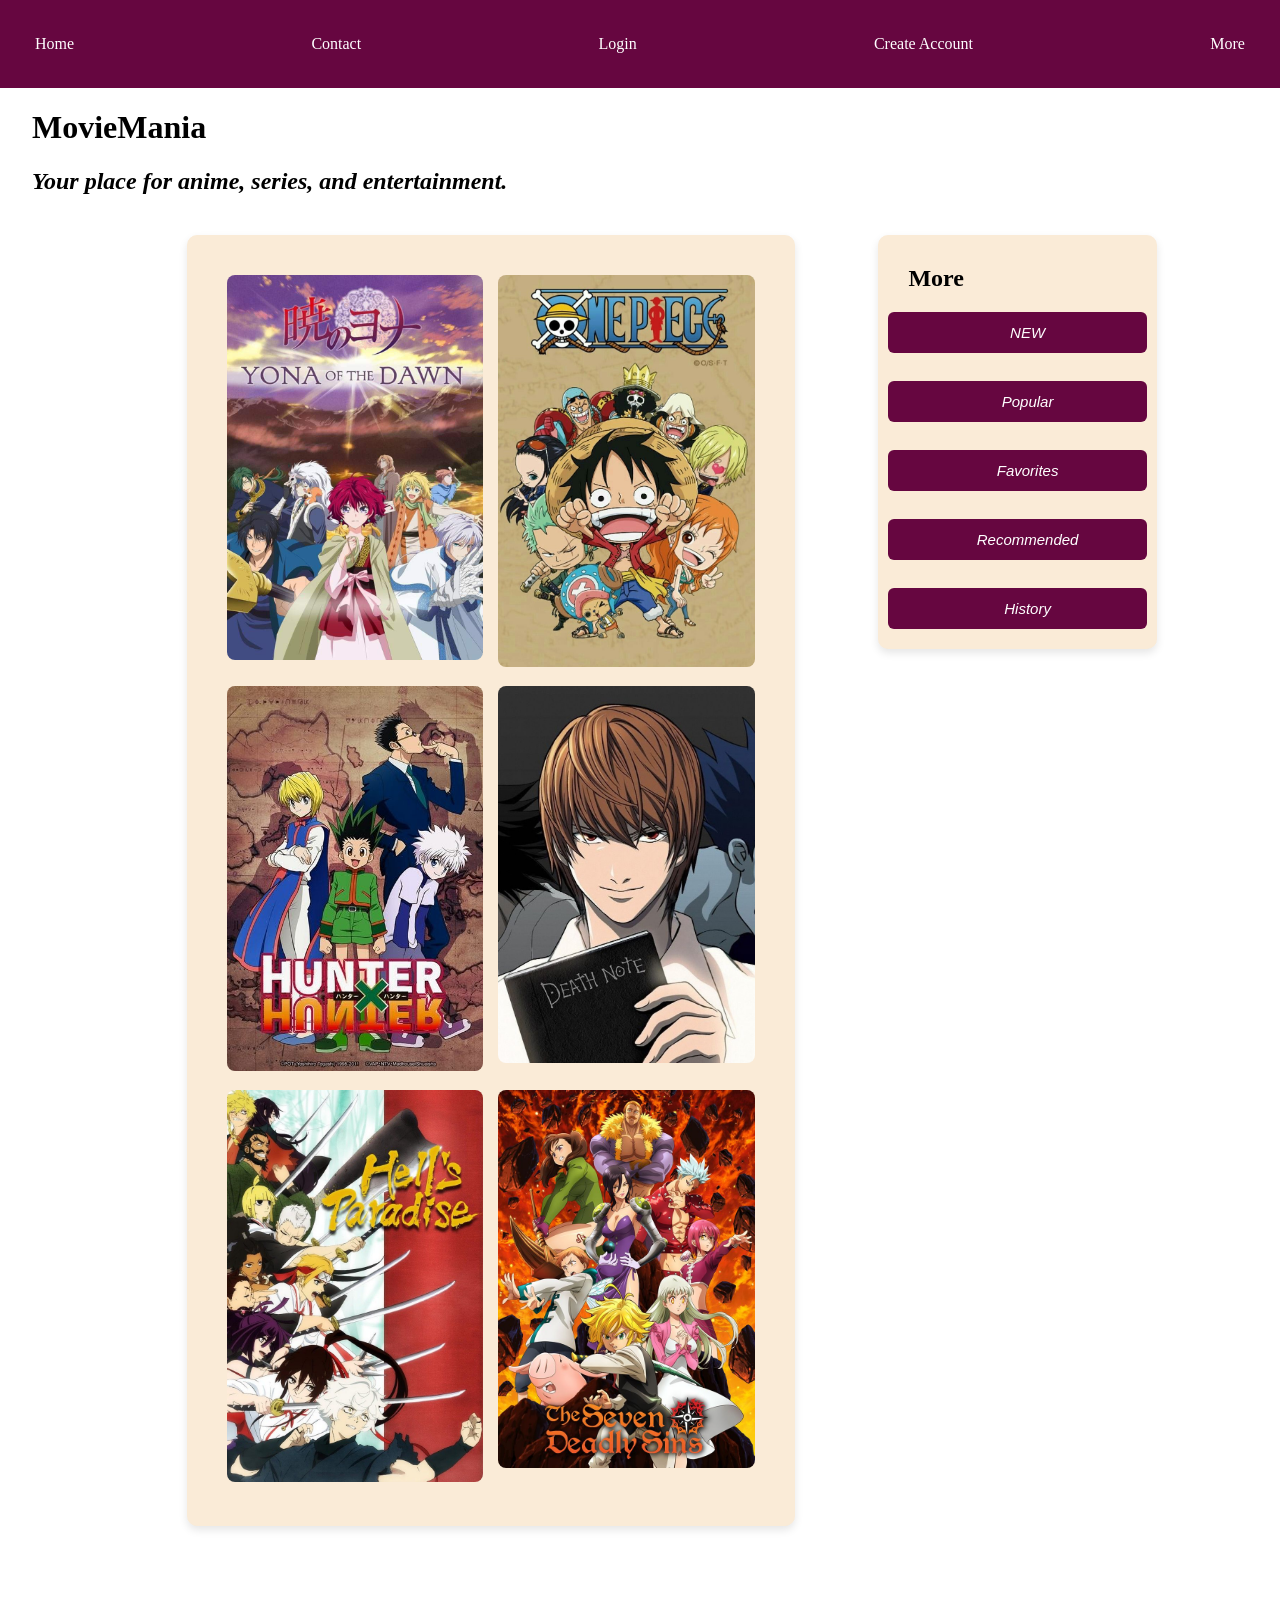
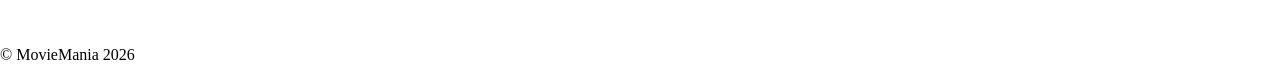
<file: index.html>
<!DOCTYPE html>
<html lang="sv">
<head>
    <meta charset="UTF-8">
    <meta name="viewport" content="width=device-width, initial-scale=1.0">
    <link rel="stylesheet" href="styles/index.css">
    <title>MovieMania</title>
</head>


<body>
    <header>
        <nav>
            <ul class="div1">
                <li><a href="index.html">Home</a></li>
                <li><a href="Kontakta.html">Contact</a></li>
                <li><a href="loggin.html">Login</a></li>
                <li><a href="skapakonto.html">Create Account</a></li>
                <li><a href="läsmer.html">More</a></li>
            </ul>
        </nav>
    </header>

<main>
    <h1>MovieMania </h1>
    <h2 style="font-style:oblique;"> Your place for anime, series, and entertainment.</h2>




<div class="home-layout">

    <div class="container-wrapper">
        <div class="container">
            <div><img src="images/bild1.jpg" alt="Yona of the Dawn "></div>
            <div><img src="images/bild2.jpg" alt=" One piece"></div>
            <div><img src="images/bild3.jpg" alt="Hunter X Hunter"></div>
            <div><img src="images/bild4.jpg" alt=" Death Note"></div>
            <div><img src="images/bild5.jpg" alt="Hell´s Paradise"></div>
            <div><img src="images/bild6.jpg" alt="The seven deadly sins"></div>
        </div>
    </div>

    <div class="side-wrapper">
        <h2>More</h2>
        <div class="side-menu">
        
            <button>NEW</button><br>
            <button>Popular</button><br>
            <button>Favorites</button><br>
            <button>Recommended</button><br>
            <button>History</button>
        
    </div>
</div>

</div>




</main>

<b></b>
<footer >
    <p>© MovieMania 2026</p>
</footer>

</body>
</html>
</file>
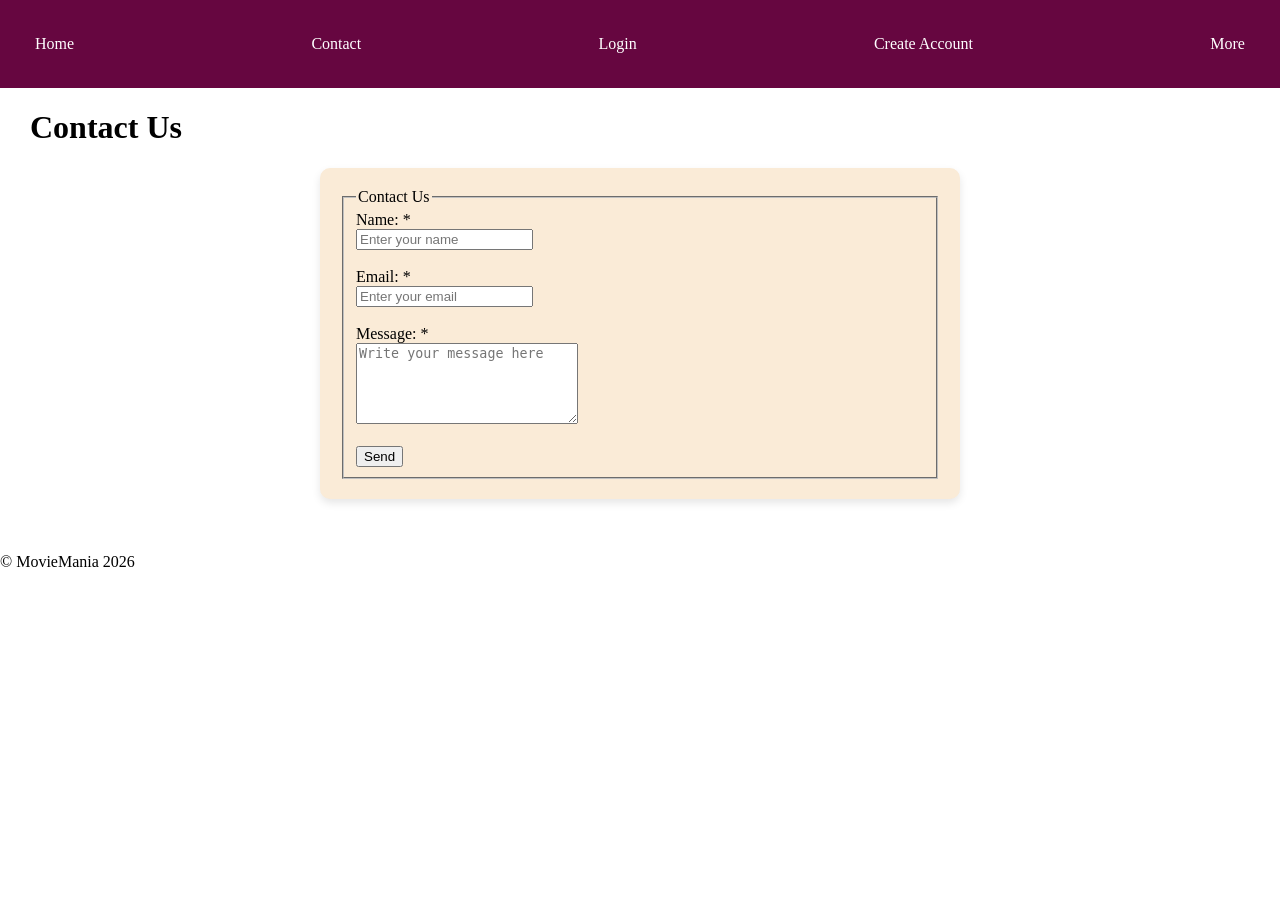
<file: Kontakta.html>
<!DOCTYPE html>
<html lang="sv">
<head>
    <meta charset="UTF-8">
    <meta name="viewport" content="width=device-width, initial-scale=1.0">
    <link rel="stylesheet" href="styles/index.css">
    <title>Contact</title>
</head>


<body>
    <header>
        <nav>
            <ul class="div1">
                <li><a href="index.html">Home</a></li>
                <li><a href="Kontakta.html">Contact</a></li>
                <li><a href="loggin.html">Login</a></li>
                <li><a href="skapakonto.html">Create Account</a></li>
                <li><a href="läsmer.html">More</a></li>
            </ul>
        </nav>
    </header>

    
    <h1 style="padding-left: 30px;">Contact Us </h1>
<div class="kontakt">
<fieldset>
            <legend>Contact Us</legend>


        <form action="#" method="post">

        <label for="name">Name: *</label><br>
        <input type="text" id="name" name="username" placeholder="Enter your name" required><br><br>

        <label for="email">Email:  *</label><br>
        <input type="email" id="email" name="email" placeholder="Enter your email" required><br><br>

        <label for="message">Message:  *</label><br>
        <textarea id="message" name="message" rows="5" cols="25" required placeholder="Write your message here"></textarea><br><br>

        <button type="submit">Send</button>

    </form></fieldset>
</div>




<br><b></b>
<footer >
    <p>© MovieMania 2026</p>
</footer>

</body>
</html>
</file>
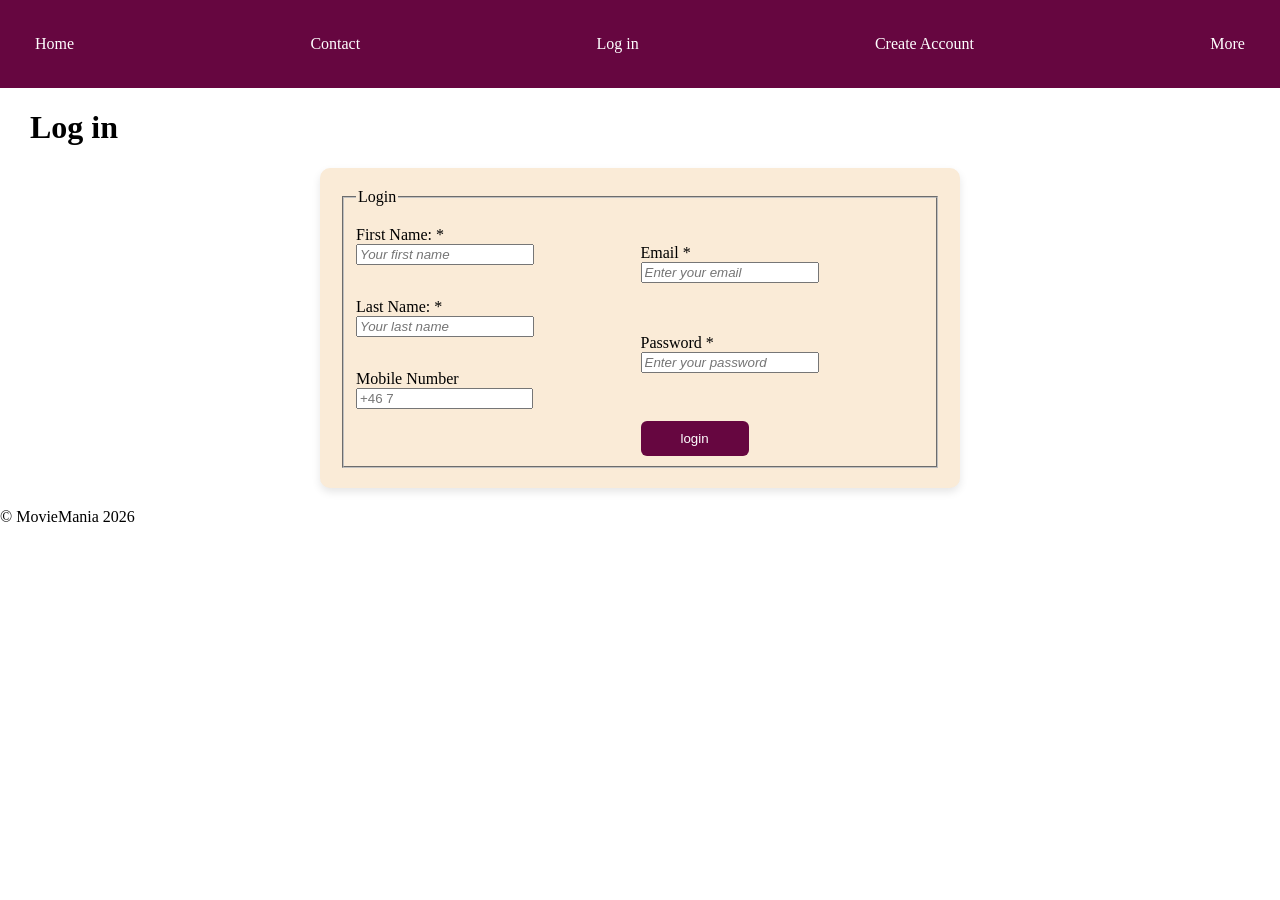
<file: loggin.html>
<!DOCTYPE html>
<html lang="sv">
<head>
    <meta charset="UTF-8">
    <meta name="viewport" content="width=device-width, initial-scale=1.0">
    <link rel="stylesheet" href="styles/index.css">
    <link rel="stylesheet" href="styles/login.css">
    <title>Log in</title>
</head>



<body>
    <header>
        <nav>
        
            <ul class="div1">
                <li><a href="index.html">Home</a></li>
                <li><a href="Kontakta.html">Contact</a></li>
                <li><a href="loggin.html">Log in</a></li>
                <li><a href="skapakonto.html">Create Account</a></li>
                <li><a href="läsmer.html">More</a></li>
            </ul>
        </nav>
    </header>

        <h1 style="padding-left: 30px;">Log in </h1>



        <main> 
    <form action="https://postman-echo.com/get" method="get" class="form">

        <fieldset>
            <legend>Login</legend>

    <div class="form-grid">
        
        <div class="left">
        <label for="fname">First Name: *</label>
        <input type="text" id="fname" name="fname" required placeholder="Your first name" style="font-style:oblique;"><br><br>

        <label for="lname">Last Name: *</label>
        <input type="text" id="lname" name="lname" required placeholder="Your last name" style="font-style:oblique;"><br><br>

        <label for="mobile">Mobile Number</label>
        <input type="tel" id="mobile" name="mobile" placeholder="+46 7">
        </div>

        <div class="right"><br>
        <label>Email   *</label>
        <input type="email" required placeholder="Enter your email" style="font-style:oblique;"><br><br>    <br> 

        
        <label>Password   *</label>
        <input type="password" required placeholder="Enter your password" style="font-style:oblique;"><br><br>
    
    <input type="submit" value="login" class="login-btn">
        </div>

    </div>



</fieldset>
    </form> 

</main>


<b></b>
<footer>
    <p>© MovieMania 2026</p>
</footer>



</body>
</html>
</file>
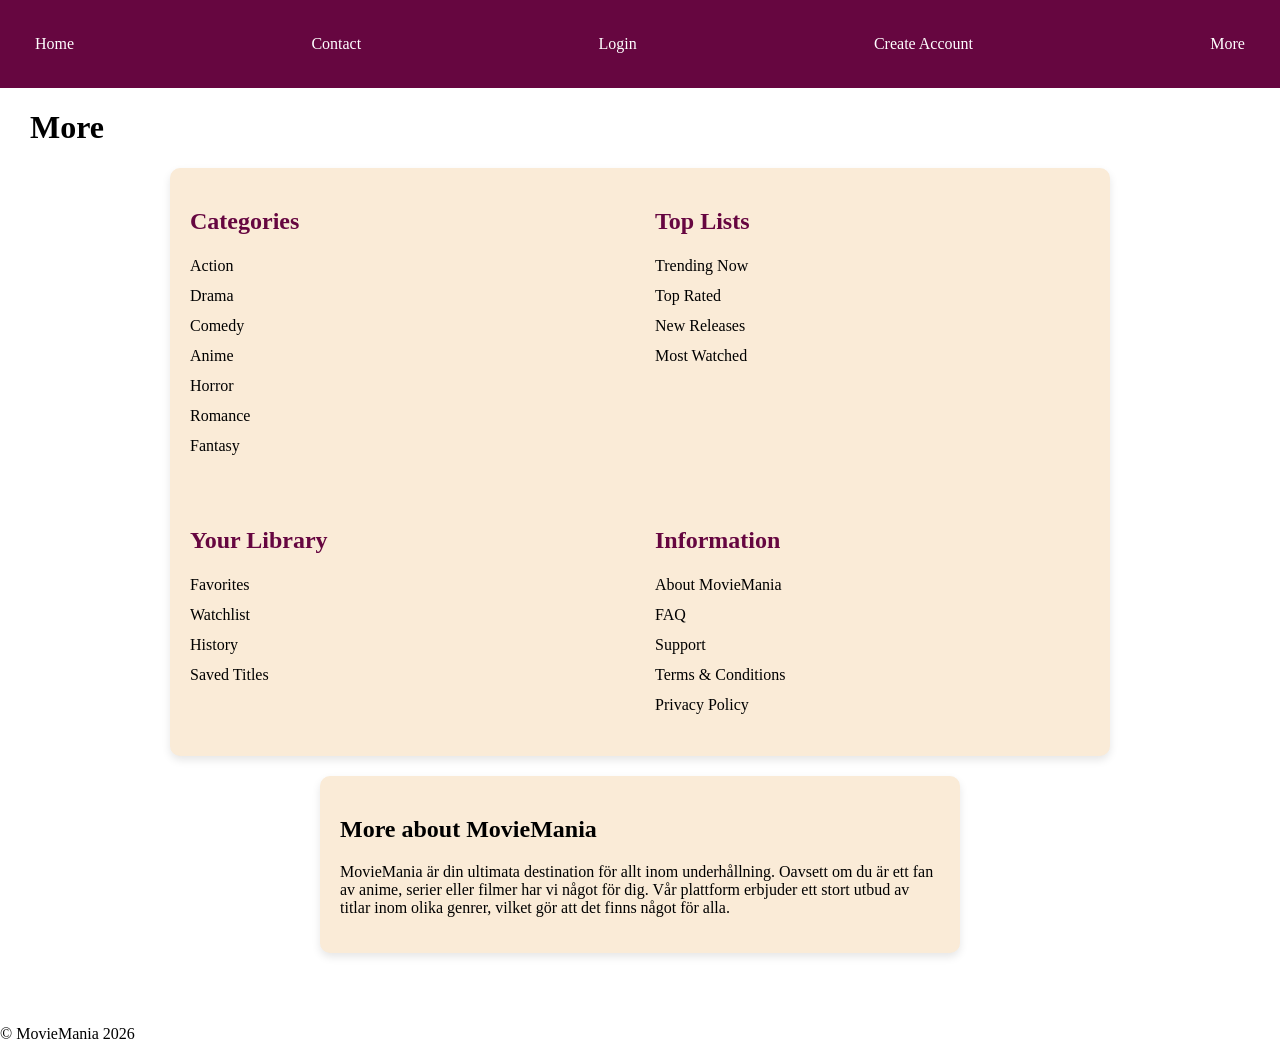
<file: läsmer.html>
<!DOCTYPE html>
<html lang="sv">
<head>
    <meta charset="UTF-8">
    <meta name="viewport" content="width=device-width, initial-scale=1.0">
    <link rel="stylesheet" href="styles/index.css">
    <title>More</title>
</head>


<body>
    <header>
        <nav>
            <ul class="div1">
                <li><a href="index.html">Home</a></li>
                <li><a href="Kontakta.html">Contact</a></li>
                <li><a href="loggin.html">Login</a></li>
                <li><a href="skapakonto.html">Create Account</a></li>
                <li><a href="läsmer.html">More</a></li>
            </ul>
        </nav>
    </header>

<h1 style="padding-left: 30px;">More </h1>


<main>


<div class="more-wrapper"> 
    <section> 
    <h2>Categories</h2> 
        <ul> 
            <li>Action</li> 
            <li>Drama</li> 
            <li>Comedy</li> 
            <li>Anime</li> 
            <li>Horror</li> 
            <li>Romance</li> 
            <li>Fantasy</li> 
        </ul> </section> 
        
    <section> 
    <h2>Top Lists</h2> 
        <ul> 
            <li>Trending Now</li> 
            <li>Top Rated</li> 
            <li>New Releases</li> 
            <li>Most Watched</li> 
        </ul> </section> 
        
    <section> 
    <h2>Your Library</h2> 
        <ul> 
            <li>Favorites</li> 
            <li>Watchlist</li> 
            <li>History</li> 
            <li>Saved Titles</li> 

        </ul> </section> 
        
    <section> 
    <h2>Information</h2> 
        <ul> 
            <li>About MovieMania</li> 
            <li>FAQ</li> 
            <li>Support</li> 
            <li>Terms & Conditions</li> 
            <li>Privacy Policy</li> 
        </ul> </section> 
    </div> 



<article class="more-info">
    <h2>More about MovieMania</h2>
    <p>MovieMania är din ultimata destination för allt inom underhållning. Oavsett om du är ett fan av anime, serier eller filmer har vi något för dig. Vår plattform erbjuder ett stort utbud av titlar inom olika genrer, vilket gör att det finns något för alla.</p>
</article>

</main>


    <br><br>
<footer>
    <p>© MovieMania 2026</p>
</footer>
    
</body>
</html>
</file>
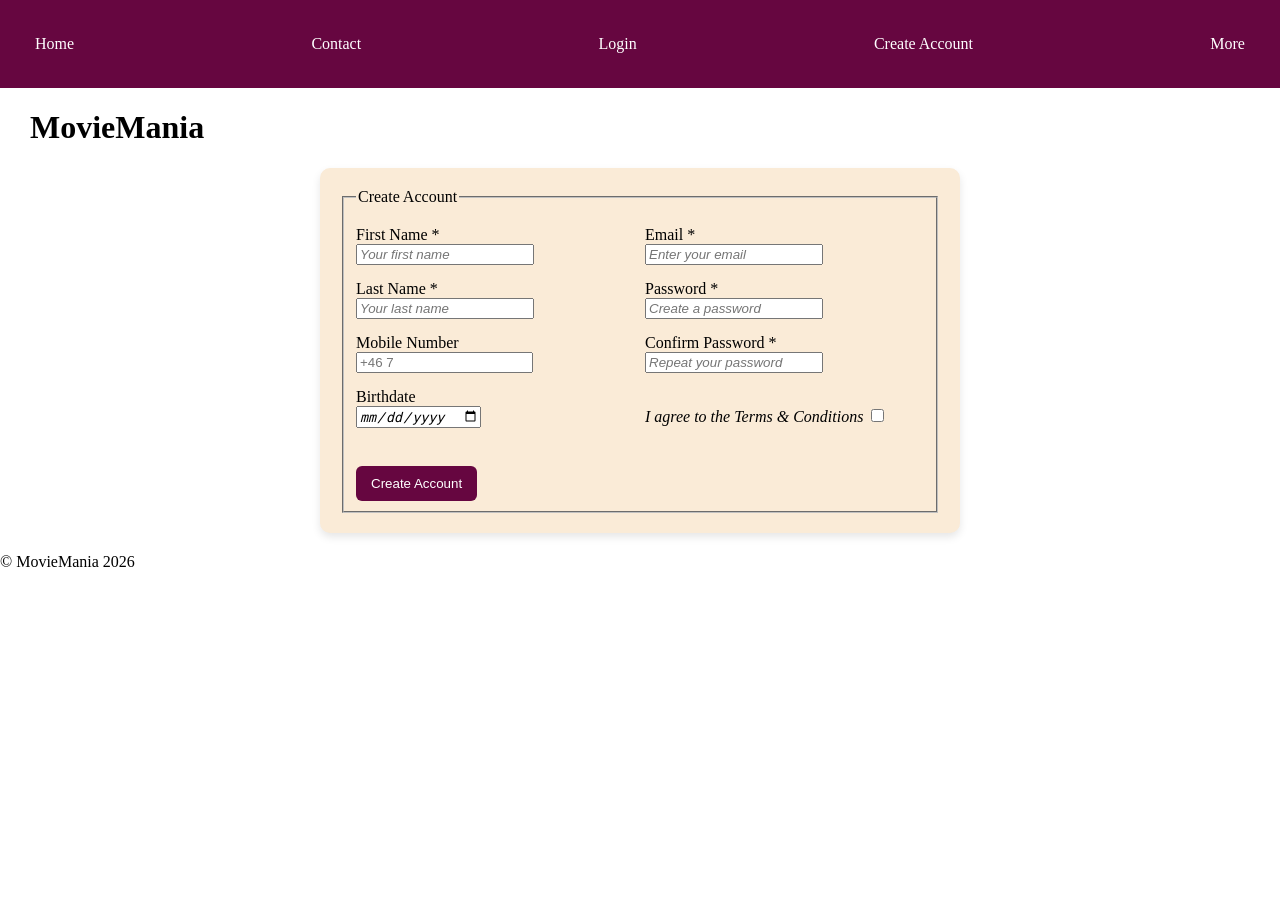
<file: skapakonto.html>
<!DOCTYPE html>
<html lang="sv">
<head>
    <meta charset="UTF-8">
    <meta name="viewport" content="width=device-width, initial-scale=1.0">
    <link rel="stylesheet" href="styles/index.css">
    <link rel="stylesheet" href="styles/skapa.css">

    <title>Skapa konto</title>
</head>



<body>
    <header>
        <nav>
            <ul class="div1">
                <li><a href="index.html">Home</a></li>
                <li><a href="Kontakta.html">Contact</a></li>
                <li><a href="loggin.html">Login</a></li>
                <li><a href="skapakonto.html">Create Account</a></li>
                <li><a href="läsmer.html">More</a></li>
            </ul>
        </nav>
    </header>


<h1 style="padding-left: 30px;">MovieMania </h1>


<main> 
    
    <form action="https://postman-echo.com/get" method="get" class="form"> 
        <fieldset> 
            <legend>Create Account</legend> 
        
        <div class="form-grid"> 

            <div class="left-col"> 
        <label for="fname">First Name *</label> 
        <input type="text" id="fname" name="fname" required placeholder="Your first name" style="font-style:oblique;"> 
        
        <label for="lname">Last Name *</label> 
        <input type="text" id="lname" name="lname" required placeholder="Your last name " style="font-style:oblique;"> 
        
        <label for="mobile">Mobile Number</label> 
        <input type="tel" id="mobile" name="mobile" placeholder="+46 7"> 
        
        <label for="birth">Birthdate</label> 
        <input type="date" id="birth" name="birth" style="font-style:oblique;"> </div> 
        
            <div class="right-col"> 
        <label for="email">Email *</label> 
        <input type="email" id="email" name="email" required placeholder="Enter your email" style="font-style:oblique;" > 
        
        <label for="password">Password *</label> 
        <input type="password" id="password" name="password" required placeholder="Create a password" style="font-style:oblique;"> 
        
        <label for="confirm">Confirm Password *</label> 
        <input type="password" id="confirm" name="confirm" required placeholder="Repeat your password" style="font-style:oblique;"> <br><br>
        
        <label style="font-style:oblique;"> I agree to the Terms & Conditions <input type="checkbox" required> 
        
        </label> 
    </div> 
</div> 
        <br>
        <input type="submit" value="Create Account" class="login-btn"> 
    
    </fieldset> 
</form> 
</main>

<b></b>
<footer>
    <p>© MovieMania 2026  </p>
</footer>

</body>
</html>
</file>
<file: styles/index.css>
body {
    margin: 0;
    min-height: 100vh;
}

main {
    padding: 0 32px;
}


nav {
    background: rgb(102, 6, 64);
    padding: 35px;
}

nav ul,
.div1 {
    display: flex;
    list-style: none;
    padding: 0;
    margin: 0;
}

nav ul {
    gap: 5%;
    padding-left: 10px;
}

.div1 {
    justify-content: space-between;
    align-items: center;
    gap: 15px;
}

nav a {
    text-decoration: none;
    color: white;
    font-size: 1rem;
}

nav a:hover {
    color: rgb(255, 0, 153);
}




.home-layout {
    display: flex;
    flex-direction: column;   
    margin: 20px auto;
    width: 85%;
}



.container {
    display: grid;
    grid-template-columns: 1fr;
    gap: 15px;
    padding: 20px;
    justify-items: center;
}

.container img {
    width: 100%;
    max-width: 300px;
    height: auto;
    border-radius: 8px;
}

.container-wrapper {
    background-color: antiquewhite;
    margin: 20px auto 100px;
    width: 55%;
    max-width: 900px;
    padding: 20px;
    border-radius: 10px;
    box-shadow: 0 4px 8px rgba(0, 0, 0, 0.1);
}


.side-wrapper {
    background-color: antiquewhite;
    width: 25%;
    padding: 10px;
    margin: 20px 0 80px;
    border-radius: 10px;
    box-shadow: 0 4px 8px rgba(0, 0, 0, 0.1);
}

.side-wrapper h2 {
    padding-left: 20px;
}

.side-wrapper button {
    display: block;
    width: 100%;
    padding: 12px 0 12px 20px;
    margin-bottom: 10px;
    border: none;
    border-radius: 6px;
    background: rgb(102, 6, 64);
    color: white;
    font-size: 15px;
    font-style: italic;
    cursor: pointer;
}

.side-wrapper button:hover {
    background: rgb(255, 0, 153);
}




.kontakt, .form, .more-info {
    background-color: antiquewhite;
    margin: 20px auto;
    width: 90%;
    max-width: 600px;
    padding: 20px;
    border-radius: 10px;
    box-shadow: 0 4px 8px rgba(0, 0, 0, 0.1);
}




.more-wrapper {
    background-color: antiquewhite;
    padding: 20px;
    margin: 20px auto;
    width: 90%;
    max-width: 900px;
    border-radius: 10px;
    box-shadow: 0 4px 8px rgba(0, 0, 0, 0.1);

    display: grid;
    grid-template-columns: 1fr 1fr;
    gap: 30px;
}

.more-wrapper h2 {
    color: rgb(102, 6, 64);
    margin-bottom: 10px;
}

.more-wrapper ul {
    list-style: none;
    padding: 0;
}

.more-wrapper li {
    padding: 6px 0;
    font-size: 16px;
}




@media (max-width: 480px) {

    .kontakt {
        max-width: 350px;
        padding: 15px;
    }

    .kontakt input,
    .kontakt textarea {
        font-size: 0.9rem;
    }

    .side-wrapper h2 {
        font-size: 18px;
        padding-left: 5px;
    }

    .side-wrapper button {
        font-size: 14px;
        padding: 10px;
    }

    .side-wrapper {
        width: 90%;
        margin: 0 auto;
        padding: 15px;
    }

}


@media (max-width: 768px) {

    .kontakt {
        max-width: 450px;
        padding: 18px;
    }

    .side-wrapper button {
        font-size: 15px;
        padding: 11px;
    }

    .more-wrapper {
        grid-template-columns: 1fr;
    }

    .div1 {
        flex-direction: column;
        gap: 5px;
    }

    .div1 a {
        font-size: 0.9rem;
    }

    .side-wrapper { 
        width: 60%; 
        margin: 0 auto; 
    }
}


/* Desktop */
@media (min-width: 800px) {

    .container {
        grid-template-columns: repeat(2, 1fr);
        max-width: 800px;
        margin: 0 auto;
    }
}

@media (min-width: 900px) {

    .home-layout {
        flex-direction: row;
        justify-content: center;
        align-items: flex-start;
        gap: 20px;
        max-width: 1200px;
    }
}
</file>
<file: styles/login.css>
.form-grid {
    display: grid;
    grid-template-columns: 1fr 1fr; 
    gap: 1px; 
}

.form-grid label {
    margin-top: 15px;
    display: block;
}



.login-btn {
    margin-top: 30px;
    padding: 10px 40px;
    background: rgb(102, 6, 64);
    color: white;
    border: none;
    border-radius: 6px;
    cursor: pointer;
}

.login-btn:hover {
    background: rgb(255, 0, 153);
}

/* Mobil: gör det till en kolumn */
@media (max-width: 700px) {
    .form-grid {
        grid-template-columns: 1fr;
    }
}
</file>
<file: styles/skapa.css>
.form-grid {
    display: grid;
    grid-template-columns: 1fr 1fr;
    gap: 10px;
}

.form-grid label {
    margin-top: 15px;
    display: block;
}



.login-btn {
    margin-top: 20px;
    padding: 10px 15px;
    background: rgb(102, 6, 64);
    color: white;
    border: none;
    border-radius: 6px;
    cursor: pointer;
}

.login-btn:hover {
    background: rgb(255, 0, 153);
}

/* Mobile layout */
@media (max-width: 700px) {
    .form-grid {
        grid-template-columns: 1fr;
    }
}
</file>
